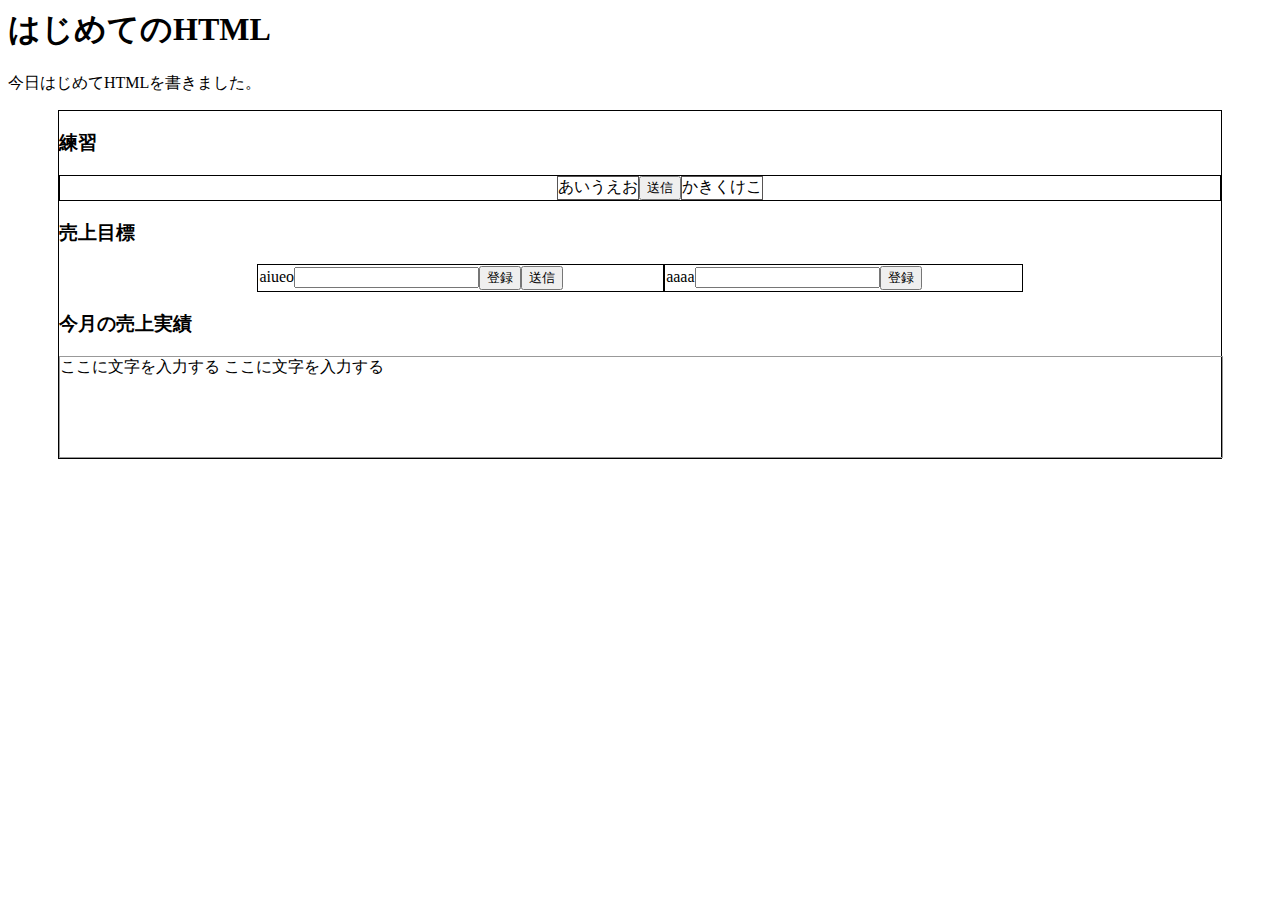
<file: main/rensyuu/index.html>
<html>
    <head>
        <title>HTMLの練習</title>
        <meta charset="UTF-8">
        <link rel="stylesheet" href="style2.css">
    </head>
    <body>
        <h1>はじめてのHTML</h1>
        <p>今日はじめてHTMLを書きました。</p>

        <div class="container">

            <h3>練習</h3>
            <ul class="flex">
                <li>あいうえお</li><button>送信</button>
                <li>かきくけこ</li>
            </ul>
    
            <h3>売上目標</h3>
            <div class="flex">
                <div class="flex1">
                    <span>aiueo</span><input type="text" name="text"><input type="submit" value="登録"><button>送信</button>
                </div>
                
                <div class="flex1">
                    <span>aaaa</span><input type="text" name="text"><button>登録</button>
                </div>
            </div>

            <h3>今月の売上実績</h3>
            <div class="scroll">
                ここに文字を入力する
                ここに文字を入力する
                <br>
                <br>
                <br>
                <br>
                <br>
                <br>
                <br>
                <br>
                aiueo
            </div>
        </div>


    </body>
</html>
</file>
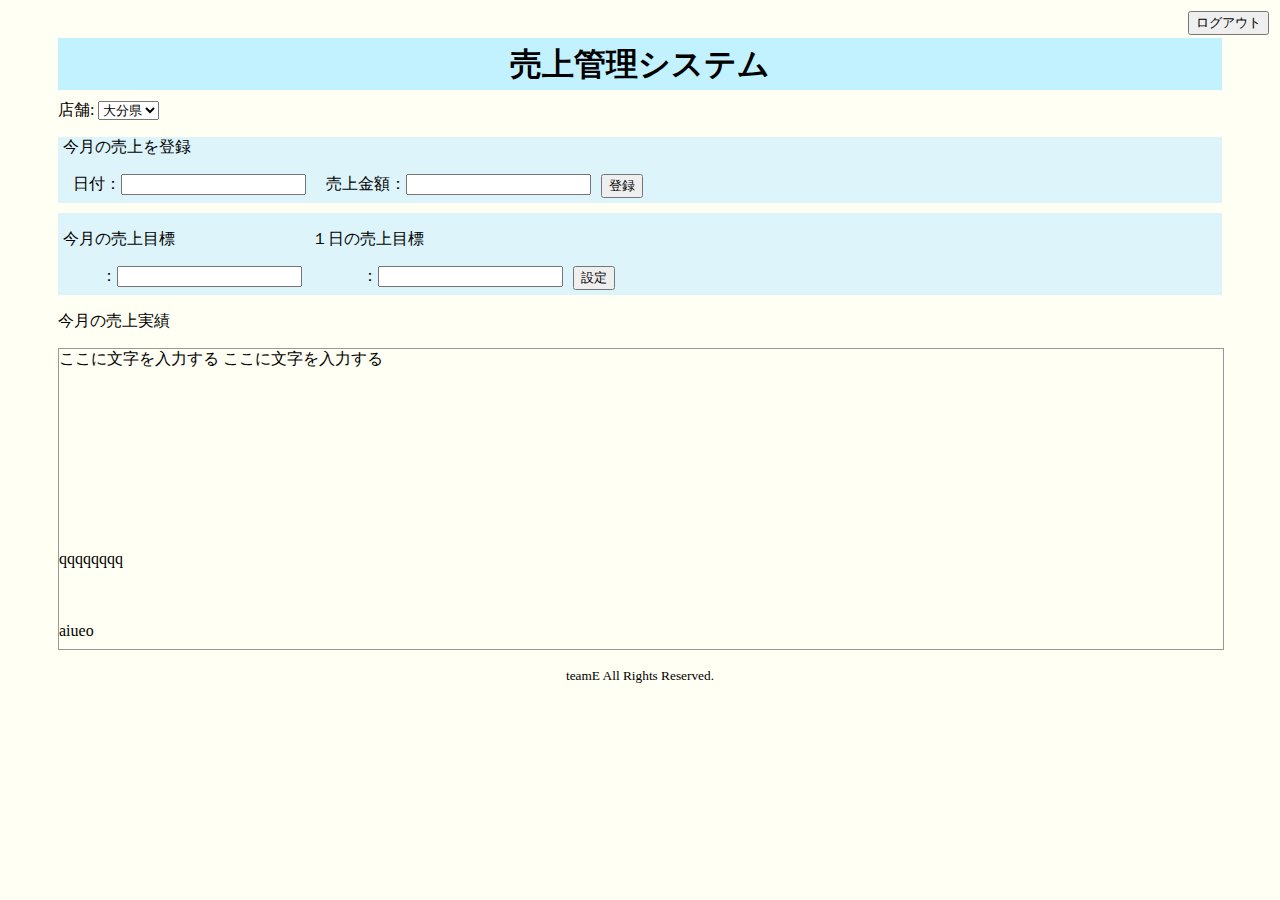
<file: main/main.html>
<!DOCTYPE html>
<html lang="ja">
<head>
<meta charset="UTF-8">
<title>売上管理システム</title>
<meta name="keywords" content="売上管理システム">
<meta name="description" content="売上管理システムあいうえお">
<link rel="stylesheet" href="main.css"media="all">
</head>

<body>
    <div class="container2">
        <input class="logout-button" type="submit" value="ログアウト">
    </div>
    
    <header>
        <h1 class="title">売上管理システム</h1>
    </header>
        

    <div class="container">

        <div class="storeselect">
            <label for="store">店舗:</label>
            <select id="store">
                <option value="option1">大分県</option>
                <option value="option2">福岡県</option>
                <option value="option3">大阪府</option>
                <option value="option3">東京都</option>
            </select>
        </div>

        <div class="backcolor">
            <p>今月の売上を登録</p>
            <div class="flex">
                <div>
                    <span class="container1">日付：<input type="text"></span>
                </div>
    
                <div>
                    <span class="container1">売上金額：<input type="text"></span>         
                </div>
                <input type="submit" value="登録">
            </div>

        </div>




        <div class="flex backcolor">
            <div>
                <p>今月の売上目標</p>
                <div class="flex">
                    <div>
                        <span class="container1">&nbsp;&nbsp;&nbsp;&nbsp;&nbsp;&nbsp;&nbsp;：<input type="text"></span>
                    </div>
                </div>
            </div>
    
            <div>
                <p>１日の売上目標</p>
                <div class="flex">
                    <span class="container1">&nbsp;&nbsp;&nbsp;&nbsp;&nbsp;&nbsp;&nbsp;&nbsp;&nbsp;&nbsp;：<input type="text"></span>
                    <input type="submit" value="設定">
                </div>  
            </div>
        </div>


        <div>
            <p>今月の売上実績</p>        
            <div class="scroll">
                ここに文字を入力する
                ここに文字を入力する
                <br>
                <br>
                <br>
                <br>
                <br>
                <br>
                <br>
                <br>
                <br>
                <br>
                <br>
                qqqqqqqq
                <br>
                <br>
                <br>
                <br>
                aiueo
            </div>
        </div>


    </div>

    <footer>
    <p><small>teamE  All Rights Reserved.</small></p>
    </footer>
</body>
</html>
</file>
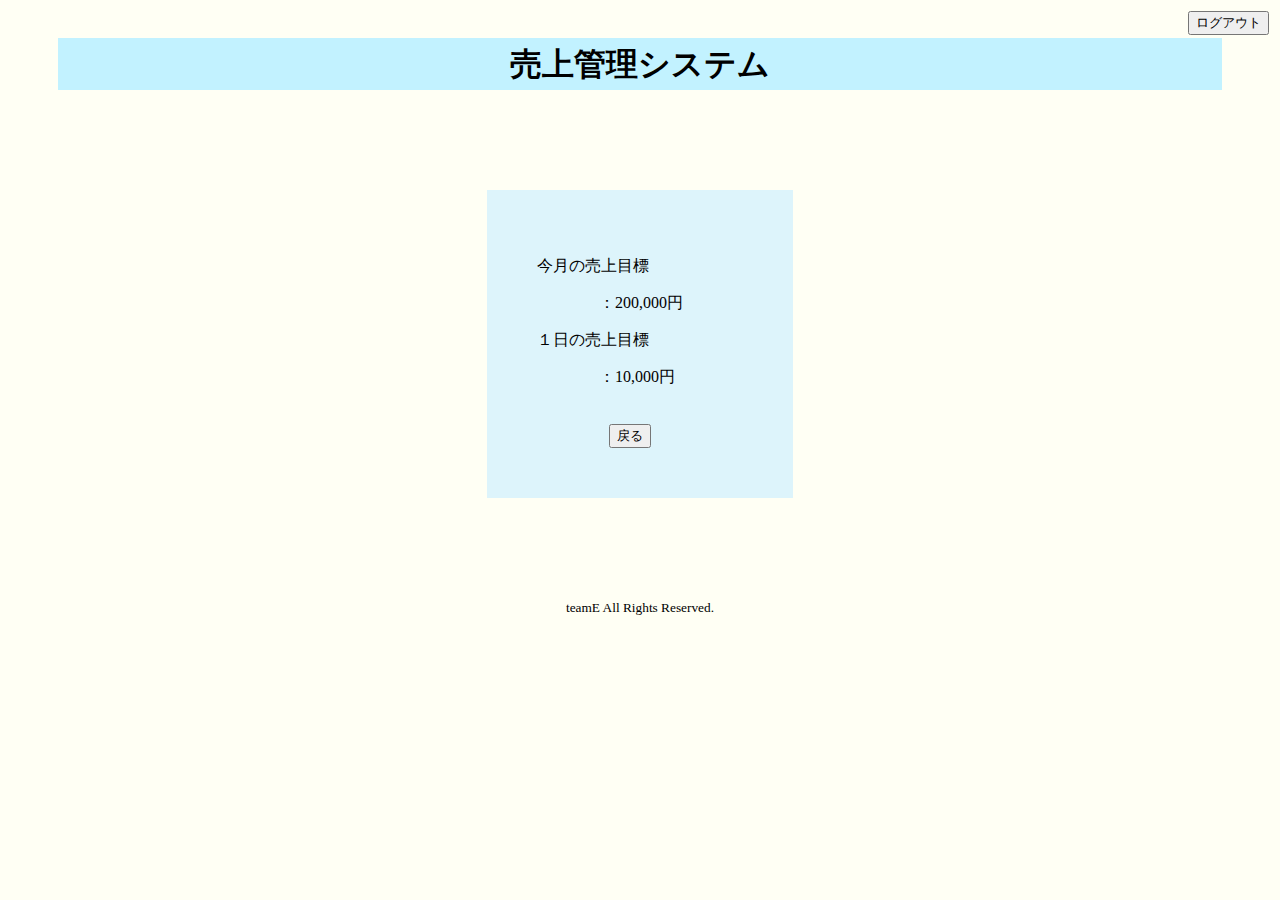
<file: reg/reg.html>
<!DOCTYPE html>
<html lang="ja">
<head>
<meta charset="UTF-8">
<title>売上管理システム</title>
<meta name="keywords" content="売上管理システム">
<meta name="description" content="売上管理システムあいうえお">
<link rel="stylesheet" href="reg.css"media="all">
</head>

<body>
    <div class="container2">
        <button class="logout-button" onclick="location.href='../login/login.php'" >ログアウト</button>
    </div>
    
    <header>
        <h1 class="title">売上管理システム</h1>
    </header>
        

    <div class="container">

        <div class="backcolor">
            <div>
                <p>今月の売上目標</p>
                <div>
                    <div>
                        <span class="container1">：200,000円</span>
                    </div>
                </div>
            </div>
    
            <div>
                <p>１日の売上目標</p>
                <div>
                    <span class="container1">：10,000円</span>
                </div>  
                <br>
                <br>
                <button class="back-button" onclick="location.href='../main/main.html'" >戻る</button>
            </div>
        </div>

    </div>

    <footer>
    <p><small>teamE  All Rights Reserved.</small></p>
    </footer>
</body>
</html>
</file>
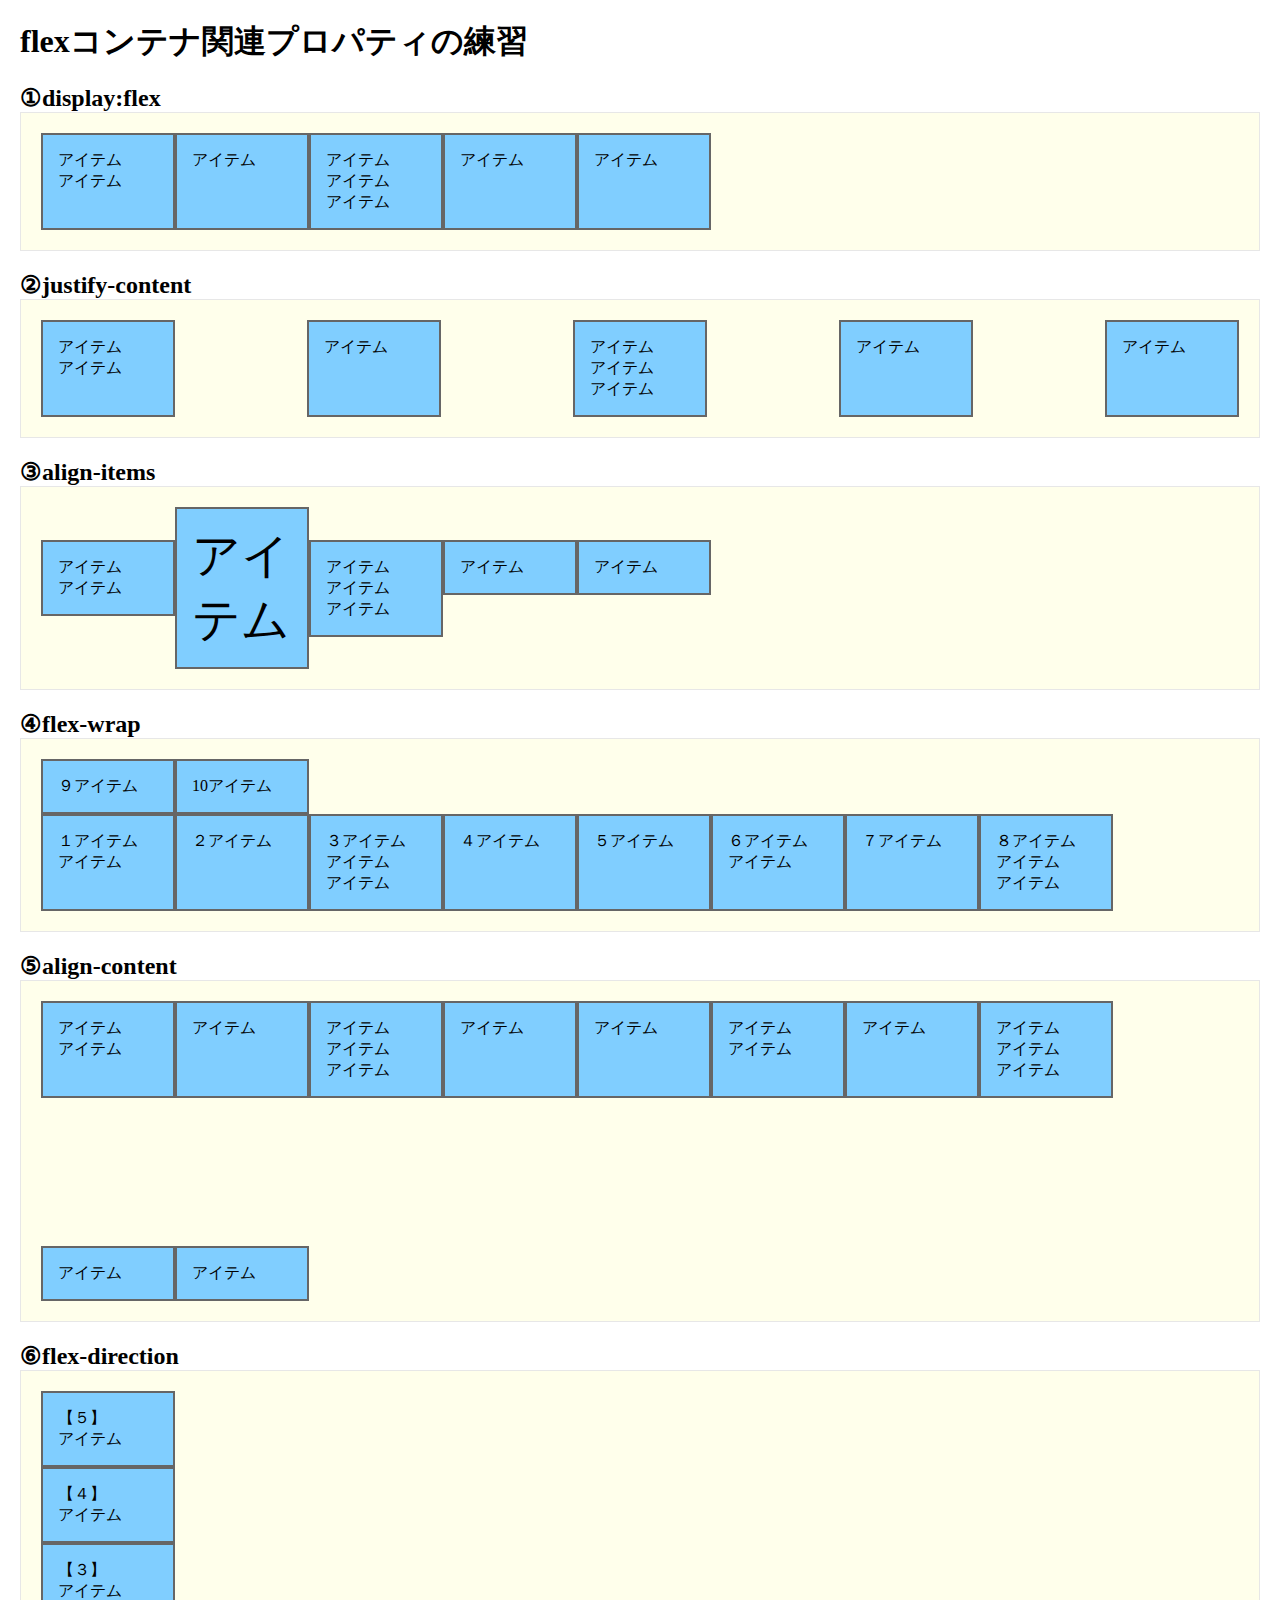
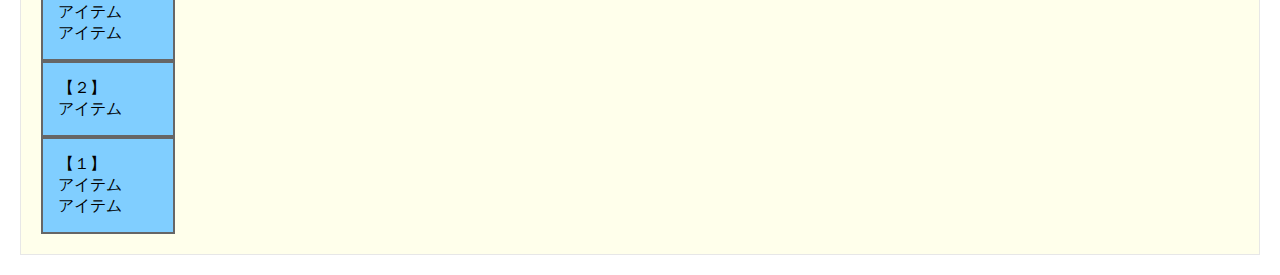
<file: main/rensyuu/flex-container.html>
<!DOCTYPE html>
<html lang="en">
<head>
  <meta charset="UTF-8">
  <title>flexコンテナに設定するプロパティ</title>
  <link rel="stylesheet" href="style1.css">
</head>
<body>
 <h1>flexコンテナ関連プロパティの練習</h1>
 
  <section class="no1">
    <h2>①display:flex</h2>
    <ul class="flex">
      <li>アイテム<br>アイテム</li>
      <li>アイテム</li>
      <li>アイテム<br>アイテム<br>アイテム</li>
      <li>アイテム</li>
      <li>アイテム</li>
    </ul>
  </section>
 
  <section class="no2">
    <h2>②justify-content</h2>
    <ul class="flex">
      <li>アイテム<br>アイテム</li>
      <li>アイテム</li>
      <li>アイテム<br>アイテム<br>アイテム</li>
      <li>アイテム</li>
      <li>アイテム</li>
    </ul>
  </section> 
  
  <section class="no3">
    <h2>③align-items</h2>
    <ul class="flex">
      <li>アイテム<br>アイテム</li>
      <li class="fzL">アイテム</li>
      <li>アイテム<br>アイテム<br>アイテム</li>
      <li>アイテム</li>
      <li>アイテム</li>
    </ul>
  </section>
  
  <section class="no4">
    <h2>④flex-wrap</h2>
    <ul class="flex">
      <li>１アイテム<br>アイテム</li>
      <li>２アイテム</li>
      <li>３アイテム<br>アイテム<br>アイテム</li>
      <li>４アイテム</li>
      <li>５アイテム</li>
      <li>６アイテム<br>アイテム</li>
      <li>７アイテム</li>
      <li>８アイテム<br>アイテム<br>アイテム</li>
      <li>９アイテム</li>
      <li>10アイテム</li>
    </ul>
  </section>
  
  <section class="no5">
    <h2>⑤align-content</h2>
    <ul class="flex">
      <li>アイテム<br>アイテム</li>
      <li>アイテム</li>
      <li>アイテム<br>アイテム<br>アイテム</li>
      <li>アイテム</li>
      <li>アイテム</li>
      <li>アイテム<br>アイテム</li>
      <li>アイテム</li>
      <li>アイテム<br>アイテム<br>アイテム</li>
      <li>アイテム</li>
      <li>アイテム</li>
    </ul>
  </section>
  
  <section class="no6">
    <h2>⑥flex-direction</h2>
    <ul class="flex">
      <li>【１】<br>アイテム<br>アイテム</li>
      <li>【２】<br>アイテム</li>
      <li>【３】<br>アイテム<br>アイテム<br>アイテム</li>
      <li>【４】<br>アイテム</li>
      <li>【５】<br>アイテム</li>
    </ul>
  </section>
  
</body>
</html>
</file>
<file: main/rensyuu/style2.css>
@charset "UTF-8";

ul {
    list-style: none;
    border: 1px solid #000000;
}

samp {
    list-style: none;
    border: 1px solid #000000;
}

ul li{
    border: 1px solid #575454;
}

.flex{
    display: flex;
    justify-content:center;
}
.flex1{
    border: 1px solid #000000;
    padding: 1px 100px 1px 1px;
}

.container{
    border: 1px solid #000000;
    margin: 0px 50px;
}

.scroll{
    width: 100%;
    height: 100px;
    overflow-y: scroll;
    border: 1px #999999 solid
}
</file>
<file: main/main.css>
@charset "utf-8";

/*ウィンドウ背景色の設定*/
body{
    background-color: #fffff4;
}

/*リンク色の設定*/
/* a{
    color: #df4839;
}
a:hover{
    color: #ff705b;
    text-decoration: none;
} */

/*ヘッダー,ナビ,フッターの共通設定*/
footer{
    text-align: center;
}

.logout-button{
    margin: 3px;
}

.title{
    background-color: rgb(194, 242, 255);
    /* border: 1px solid #000000; */
    margin: 0px 50px 10px 50px;
}

.container{
    /* border: 1px solid #000000; */
    margin: 0px 50px;
}

.container1{
    /* border: 1px solid #000000; */
    margin: 0px 10px;
}

.container2{
    /* border: 1px solid #000000; */
    display: flex;
    justify-content: flex-end;
}

/*ページタイトルの設定*/
h1{
    width: 1500px auto;
    margin: 40px auto;
    padding: 10px;
    /*border: 5px solid #95dbbd;*/
    background-color: #dfdfdf;
    color: #000000;
    font-size: 200%;
    text-align: center;
    line-height: 1;
}

/*大見出しの設定*/
/* .h{
    padding: 10px;
    margin-bottom: 30px;
    border: 1px dotted #94c8b1;
    border-left: 10px solid #d0e35b;
    color: #6fbb9a;
} */

.flex{
    display: flex;
}

.backcolor{
    padding: 0px 0px 5px 5px;
    margin-bottom: 10px;
    background-color: rgb(221, 244, 251);
}

/*小見出しの設定*/
/* .h-sub span{
    font-weight: normal;
} */

/*コンテンツ枠の設定*/
/* #contents{
    margin: 40px;
    padding: 40px 80px;
    border: 1px solid #000000;
    background-color: #fff;
} */

#section{
    margin: 1px;
    padding: 20px;
    border: 1px solid #000000;
}

.scroll{
    width: 100%;
    height: 300px;
    overflow-y: scroll;
    border: 1px #999999 solid
}

/*「もっと見る」リンクの設定*/
/* .more{
    text-align: right;
}
.more::after{
    content:url(img/ico_arrow.png);
    margin-left: 3px;
    vertical-align: middle;
} */

/*リンク種別アイコン*/
/* a[target="_blank"]::after{
    content: url(img/ico_blank.png);
    margin-left: 5px;
    vertical-align: middle;
} */

/*セクション間隔*/
/* #contents > section + section{
    margin-top: 80px;
} */
</file>
<file: reg/reg.css>
@charset "utf-8";

/*ウィンドウ背景色の設定*/
body{
    background-color: #fffff4;
}


/*ヘッダー,ナビ,フッターの共通設定*/
footer{
    text-align: center;
}

.logout-button{
    margin: 3px;
}

.back-button{
    margin: 0px 35%;
}

.title{
    background-color: rgb(194, 242, 255);
    /* border: 1px solid #000000; */
    margin: 0px 50px 10px 50px;
}

.container{
    /* border: 1px solid #000000; */
    margin:0px 30% auto;
}

.container1{
    /* border: 1px solid #000000; */
    margin-left:30%;
}

.container2{
    /* border: 1px solid #000000; */
    display: flex;
    justify-content: flex-end;
}

/*ページタイトルの設定*/
h1{
    width: 1500px auto;
    margin: 40px auto;
    padding: 10px;
    /*border: 5px solid #95dbbd;*/
    background-color: #dfdfdf;
    color: #000000;
    font-size: 200%;
    text-align: center;
    line-height: 1;
}


.flex{
    display: flex;
}

.backcolor{
    padding: 50px;
    margin: 100px;
    background-color: rgb(221, 244, 251);
}


#section{
    margin: 1px;
    padding: 20px;
    border: 1px solid #000000;
}

.scroll{
    width: 100%;
    height: 300px;
    overflow-y: scroll;
    border: 1px #999999 solid
}
</file>
<file: main/rensyuu/style1.css>
@charset "UTF-8";
/* CSS Document */

*{
  margin:0;
  padding:0;
}
body {
  margin: 20px;
}
section {
  margin: 20px 0;
}
ul {
  list-style: none;
}
.wrap {
  margin: 50px;
}
.flex {
  padding: 20px;
  border: 1px solid #e7e7e7;
  background: #ffffeb;
}
.flex li {
  width: 100px;
  padding: 15px;
  border: 2px solid #666;
  background: #80ceff;
}

/*flexboxレイアウトを適用*/
.flex {
  display: flex;
}

/*justify-content*/
.no2 .flex {
  justify-content: flex-start; /*初期値*/
  justify-content:flex-end;
  justify-content:center;
  justify-content:space-around;
  justify-content:space-between;
}

/*aling-items*/
.no3 .flex .fzL {
  font-size: 3em;
}
.no3 .flex {
  align-items: stretch; /*初期値*/
  align-items: flex-start;
  align-items: flex-end;
  align-items: center;
  align-items: baseline;

}

/*flex-wrap*/
.no4 .flex {
  flex-wrap: nowrap; /*初期値*/
  flex-wrap:wrap;
  flex-wrap:wrap-reverse;

}

/*align-content*/
.no5 .flex {
  height: 300px;
  flex-wrap: wrap;
  align-content: stretch; /*初期値*/
  align-content: flex-start;
  align-content: flex-end;
  align-content: center;
  align-content: space-around;
  align-content: space-between;

}

/*flex-direction*/
.no6 .flex {
  flex-direction: row; /*初期値*/
  flex-direction: row-reverse;
  flex-direction: column;
  flex-direction: column-reverse;
}
</file>
